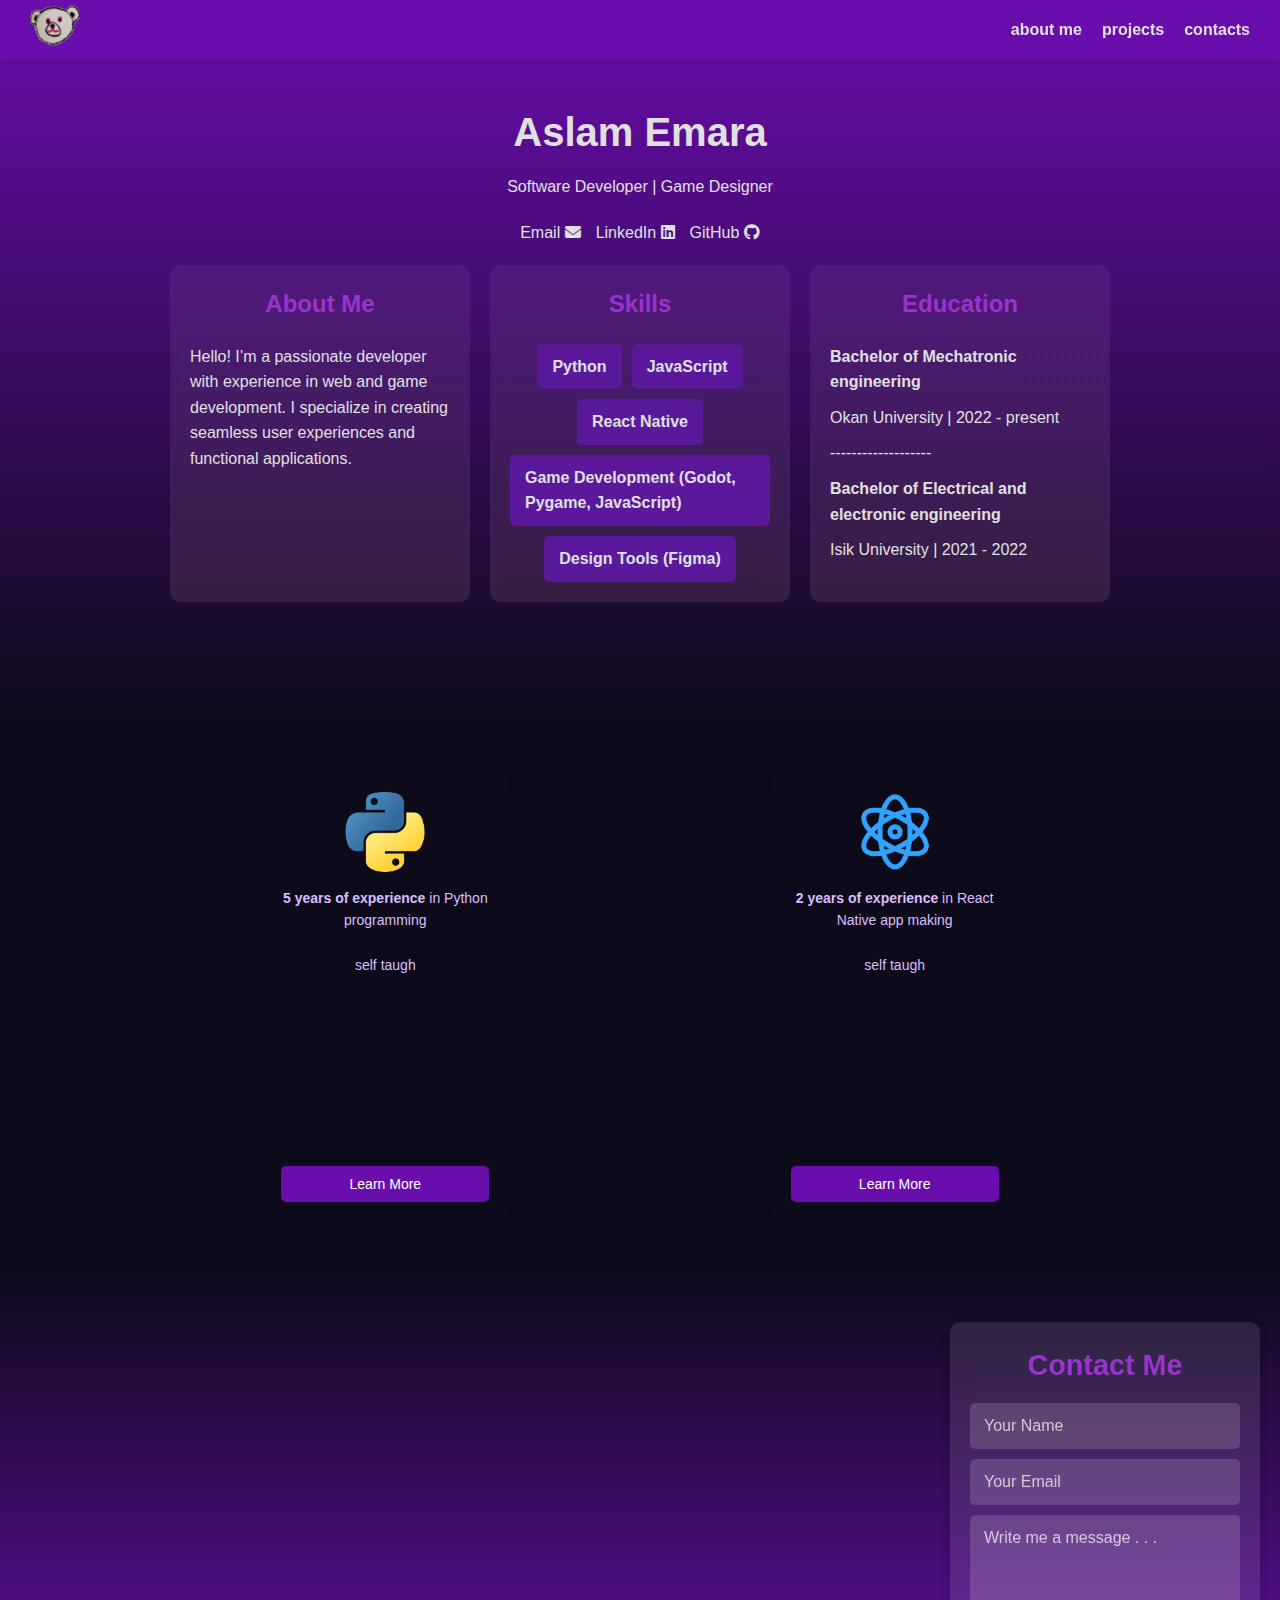
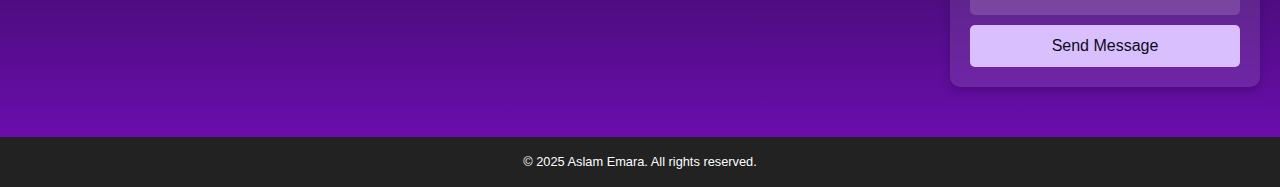
<file: index.html>
<!DOCTYPE html>
<html lang="en">
  <head>
    <meta
      name="viewport"
      content="width=device-width, initial-scale=1.0"
    />
    <meta
      name="viewport"
      content="width=device-width, initial-scale=1.0, maximum-scale=1.0, user-scalable=no"
    />
    <title>Aslam Emara CV</title>
    <link rel="stylesheet" href="styles.css" />
    <link
      rel="stylesheet"
      href="https://cdnjs.cloudflare.com/ajax/libs/font-awesome/6.4.2/css/all.min.css"
    />
  </head>
  <body>
    <div class="top-banner">
      <a
        href="https://panda-s0.github.io/my-portfolio/"
        id="about-me-button"
      >
        <div class="logo">
          <img src="assets/logo.png" alt="Logo" /></div
      ></a>
      <div class="nav-links">
        <a href="#" id="about-me-button">about me</a>
        <a href="#projects" id="projects-button">projects</a>
        <a href="#contact-content" id="contacts-button">contacts</a>
      </div>
    </div>

    <section id="header-content">
      <header>
        <div class="header-content">
          <h1>Aslam Emara</h1>
          <p>Software Developer | Game Designer</p>
          <div class="social-links">
            <a href="mailto:sfamilypanda0.1@gmail.com"
              >Email <i class="fas fa-envelope"></i
            ></a>
            <a
              href="https://www.linkedin.com/in/aslam-emara-647246324/"
              target="_blank"
              >LinkedIn <i class="fab fa-linkedin"></i
            ></a>
            <a href="https://github.com/Panda-S0" target="_blank"
              >GitHub <i class="fab fa-github"></i
            ></a>
          </div>
        </div>
      </header>

      <div id="info-container">
        <div id="about-me" class="info-card">
          <h2>About Me</h2>
          <p>
            Hello! I’m a passionate developer with experience in web and
            game development. I specialize in creating seamless user
            experiences and functional applications.
          </p>
        </div>

        <div id="skills" class="info-card">
          <h2>Skills</h2>
          <ul class="skills-list">
            <li>Python</li>
            <li>JavaScript</li>
            <li>React Native</li>
            <li>Game Development (Godot, Pygame, JavaScript)</li>
            <li>Design Tools (Figma)</li>
          </ul>
        </div>

        <div id="education" class="info-card">
          <h2>Education</h2>
          <p><strong>Bachelor of Mechatronic engineering</strong></p>
          <p>Okan University | 2022 - present</p>
          <p>-------------------</p>
          <p>
            <strong
              >Bachelor of Electrical and electronic engineering</strong
            >
          </p>
          <p>Isik University | 2021 - 2022</p>
        </div>
      </div>
    </section>
    <section id="projects">
      <div class="card-container">
        <div class="card">
          <!-- Background Left Image -->
          <div class="card-bg-left">
            <img src="assets/falling-sand.jpg" alt="Background Image 1" />
          </div>
          <!-- Background Right Image -->
          <div class="card-bg-right">
            <img
              src="assets/sigmented-clock.jpg"
              alt="Background Image 2"
            />
          </div>

          <div class="filler"></div>
          <img src="assets/python.png" alt="Python Logo" />
          <p>
            <strong>5 years of experience</strong> in Python
            programming<br /><br />self taugh
          </p>
          <button
            onclick="location.href='projects/index.html#python-section'"
          >
            Learn More
          </button>
        </div>

        <div class="card">
          <div class="card-bg-left">
            <img src="assets/chatroom-app.jpg" alt="Background Image 1" />
          </div>
          <div class="card-bg-right">
            <img src="assets/foot-to-home.jpg" alt="Background Image 2" />
          </div>

          <div class="filler"></div>
          <img src="assets/react-native.png" alt="React Native Logo" />
          <p>
            <strong>2 years of experience</strong> in React Native app
            making<br /><br />self taugh
          </p>
          <button onclick="location.href='projects/index.html#'">
            Learn More
          </button>
        </div>

        <!-- <div class="card">
          <div class="card-bg-left">
            <img src="assets/blind-cat.jpg" alt="Background Image 1" />
          </div>
          <div class="card-bg-right">
            <img
              src="assets/placeholder-image.jpg"
              alt="Background Image 2"
            />
          </div>

          <div class="filler"></div>
          <img src="assets/godot.png" alt="Godot Logo" />
          <p>
            <strong>1 year of experience</strong> in godot game
            development<br /><br />self taugh
          </p>
          <button
            onclick="location.href='projects/index.html#godot-section'"
          >
            Learn More
          </button>
        </div> -->
      </div>
    </section>

    <section id="contact-content">
      <div id="contact">
        <h2>Contact Me</h2>
        <form action="#">
          <input
            type="text"
            id="name"
            name="name"
            required
            placeholder="Your Name"
          />

          <input
            type="email"
            id="email"
            name="email"
            required
            placeholder="Your Email"
          />

          <textarea
            id="message"
            name="message"
            required
            rows="4"
            placeholder="Write me a message . . ."
          ></textarea>

          <button type="submit">Send Message</button>
        </form>
      </div>
    </section>

    <footer>
      <p>&copy; 2025 Aslam Emara. All rights reserved.</p>
    </footer>
    <script src="script.js"></script>
  </body>
</html>
</file>
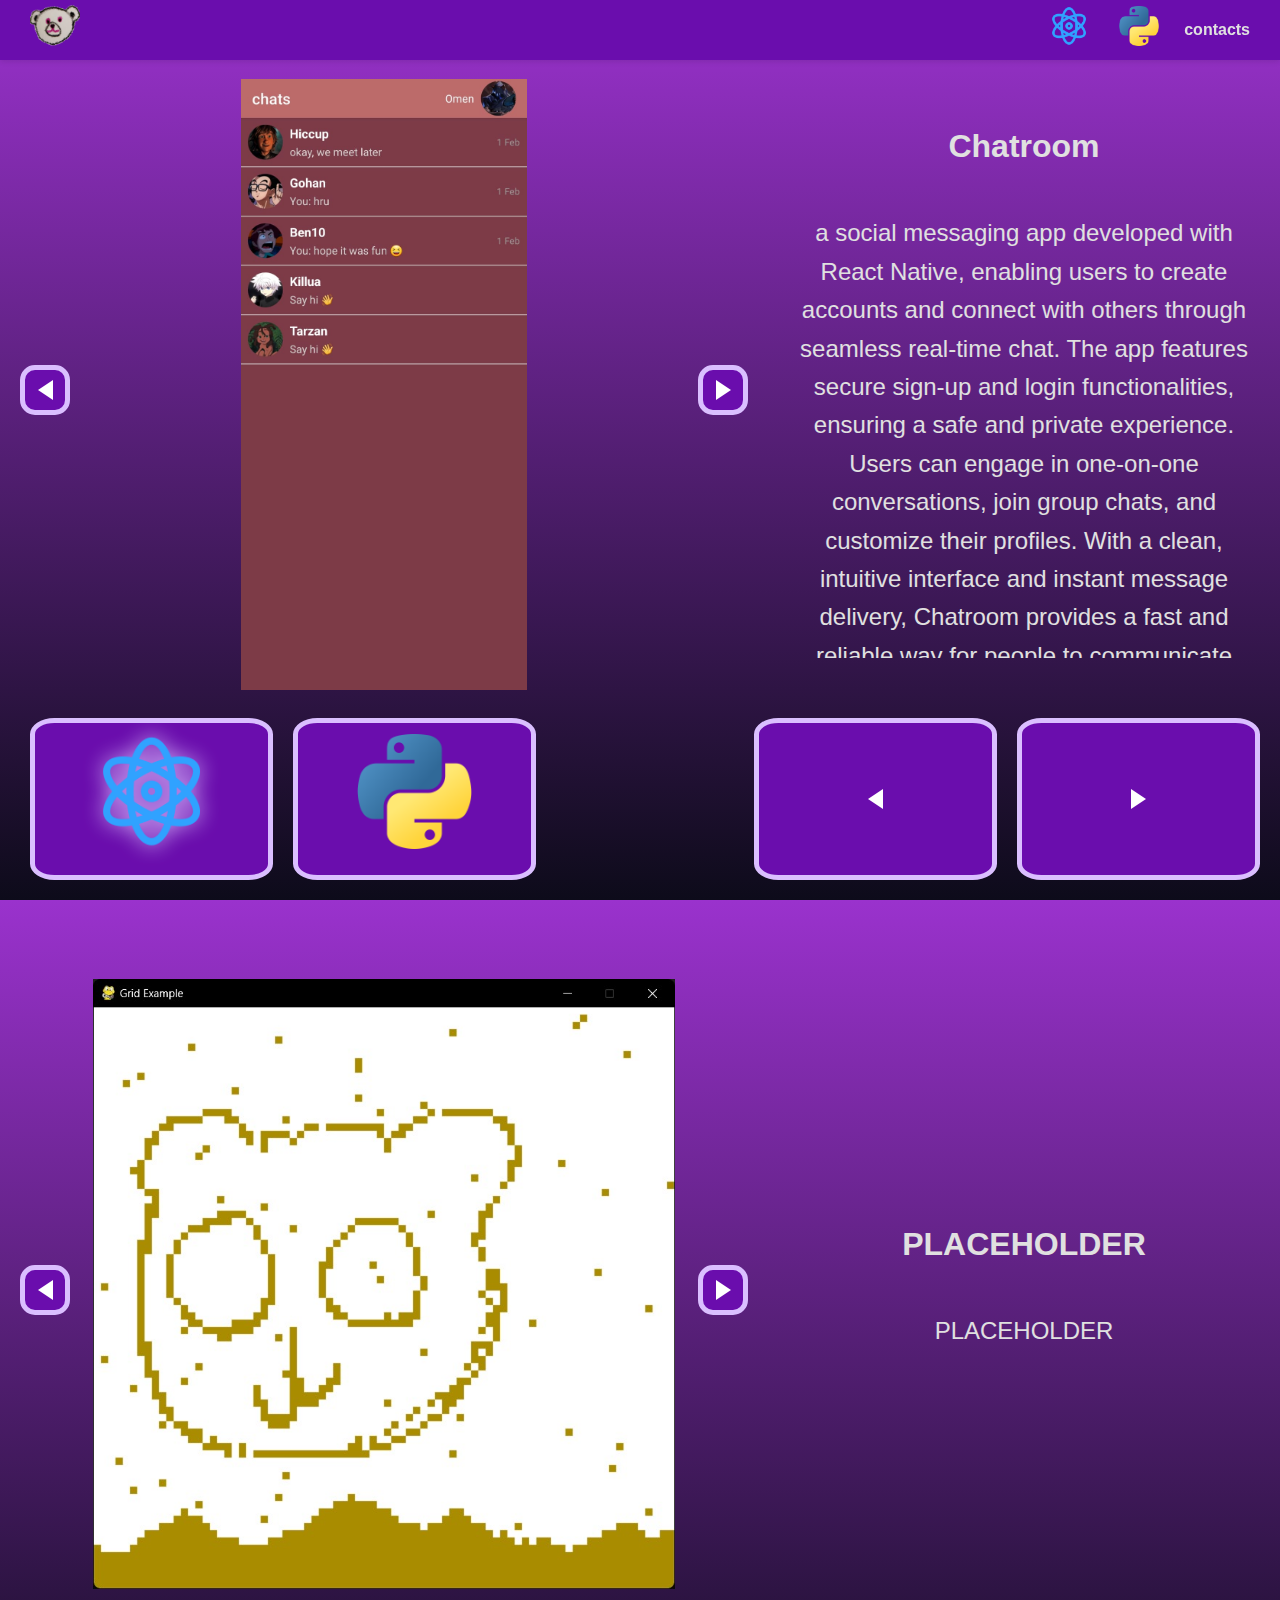
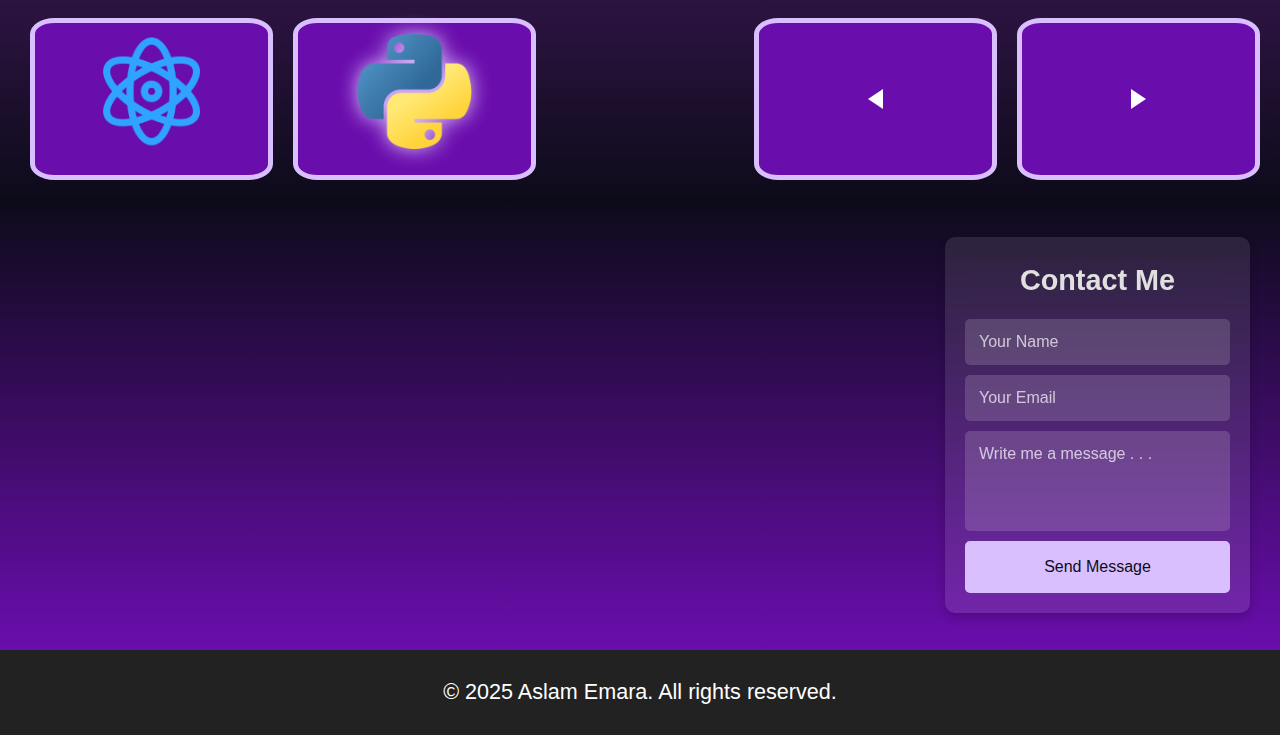
<file: projects/index.html>
<!DOCTYPE html>
<html lang="en">
  <head>
    <meta
      name="viewport"
      content="width=device-width, initial-scale=1.0"
    />
    <title>Aslam Emara CV</title>
    <link rel="stylesheet" href="styles.css" />
    <link
      rel="stylesheet"
      href="https://cdnjs.cloudflare.com/ajax/libs/font-awesome/6.4.2/css/all.min.css"
    />
  </head>
  <body>
    <div class="top-banner">
      <a
        href="https://panda-s0.github.io/my-portfolio/"
        id="about-me-button"
      >
        <div class="logo">
          <img src="../assets/logo.png" alt="Logo" /></div
      ></a>
      <div class="nav-links">
        <a href="#" id="about-me-button">
          <div class="logo">
            <img
              src="../assets/react-native.png"
              alt="Logo"
              style="padding: 5px"
            /></div
        ></a>
        <a href="#python-section" id="about-me-button">
          <div class="logo">
            <img
              src="../assets/python.png"
              alt="Logo"
              style="padding: 5px"
            /></div
        ></a>
        <!-- <a href="#godot-section" id="about-me-button">
          <div class="logo">
            <img
              src="../assets/godot.png"
              alt="Logo"
              style="padding: 5px"
            /></div
        ></a> -->
        <a href="#contact-content" id="contacts-button">contacts</a>
      </div>
    </div>

    <section id="react-native-section" class="section">
      <div class="projects-container">
        <div class="project-part">
          <div class="images-part">
            <button class="click left">
              <div class="arrow"></div>
            </button>
            <img
              src="../assets/React-Native/chatroom-app1.jpg"
              class="active"
            />
            <img
              src="../assets/React-Native/chatroom-app2.jpg"
              class=""
            />
            <img
              src="../assets/React-Native/chatroom-app3.jpg"
              class=""
            />
            <img
              src="../assets/React-Native/chatroom-app4.jpg"
              class=""
            />
            <button class="click right">
              <div class="arrow"></div>
            </button>
          </div>
          <div class="info-part">
            <h2>Chatroom</h2>
            <p>
              a social messaging app developed with React Native, enabling
              users to create accounts and connect with others through
              seamless real-time chat. The app features secure sign-up and
              login functionalities, ensuring a safe and private
              experience. Users can engage in one-on-one conversations,
              join group chats, and customize their profiles. With a
              clean, intuitive interface and instant message delivery,
              Chatroom provides a fast and reliable way for people to
              communicate and stay connected.
            </p>
          </div>
        </div>
        <div class="project-part">
          <div class="images-part">
            <button class="click left">
              <div class="arrow"></div>
            </button>
            <img
              src="../assets/React-Native/foot-to-home1.jpg"
              class="active"
            />
            <img
              src="../assets/React-Native/foot-to-home2.jpg"
              class=""
            />
            <img
              src="../assets/React-Native/foot-to-home3.jpg"
              class=""
            />
            <img
              src="../assets/React-Native/foot-to-home4.jpg"
              class=""
            />
            <button class="click right">
              <div class="arrow"></div>
            </button>
          </div>
          <div class="info-part">
            <h2>Food To Home</h2>
            <p>
              a feature-rich food delivery app built with React Native,
              allowing users to browse a variety of restaurants and select
              from diverse menus. Customers can customize their orders,
              track real-time delivery status, and view the driver's live
              location on an interactive map. With a seamless user
              experience, secure cash-on-delivery payment, and an
              integrated chat feature for direct communication between
              buyers and sellers, Food to Home ensures a convenient and
              reliable way to enjoy restaurant-quality meals from the
              comfort of home.
            </p>
          </div>
        </div>
        <div class="project-part">
          <div class="images-part">
            <button class="click left">
              <div class="arrow"></div>
            </button>
            <img
              src="../assets/React-Native/poster1.png"
              class="active"
            />
            <img src="../assets/React-Native/poster2.png" class="" />
            <img src="../assets/React-Native/poster3.png" class="" />
            <img src="../assets/React-Native/poster4.png" class="" />
            <img src="../assets/React-Native/poster5.png" class="" />
            <button class="click right">
              <div class="arrow"></div>
            </button>
          </div>
          <div class="info-part">
            <h2>Poster</h2>
            <p>
              a social networking app developed with React Native and
              JavaScript, designed for users to review and rate products.
              The app includes comprehensive sign-up and login
              functionalities, enabling users to create accounts, rate
              products, and write detailed reviews. "Poster" fosters a
              community of informed consumers sharing their opinions and
              experiences.
            </p>
          </div>
        </div>
      </div>
      <div class="buttons-part">
        <div class="changeLanguageButtonsContainer">
          <button class="click forBtnPart" onclick="location.href='#'">
            <img
              src="../assets/react-native.png"
              alt="React Native Logo"
              class="currentLanguageImg"
            />
          </button>
          <button
            class="click forBtnPart"
            onclick="location.href='#python-section'"
          >
            <img src="../assets/python.png" alt="Python Logo" />
          </button>
          <!-- <button
            class="click forBtnPart"
            onclick="location.href='#godot-section'"
          >
            <img src="../assets/godot.png" alt="Godot Logo" />
          </button> -->
        </div>
        <div class="changeProjectButtonsContainer">
          <button class="click left forBtnPart">
            <div class="arrow"></div>
          </button>
          <button
            class="click right forBtnPart"
            style="margin-left: 20px"
          >
            <div class="arrow"></div>
          </button>
        </div>
      </div>
    </section>

    <section id="python-section" class="section">
      <div class="projects-container">
        <div class="project-part">
          <div class="images-part">
            <button class="click left">
              <div class="arrow"></div>
            </button>
            <img src="../assets/Python/falling-sand.jpg" />
            <img src="../assets/Python/falling-sand.jpg" />
            <img src="../assets/Python/falling-sand.jpg" />
            <button class="click right">
              <div class="arrow"></div>
            </button>
          </div>
          <div class="info-part">
            <h2>PLACEHOLDER</h2>
            <p>PLACEHOLDER</p>
          </div>
        </div>
        <div class="project-part">
          <div class="images-part">
            <button class="click left">
              <div class="arrow"></div>
            </button>
            <img src="../assets/Python/falling-sand.jpg" />
            <img src="../assets/Python/falling-sand.jpg" />
            <img src="../assets/Python/falling-sand.jpg" />
            <button class="click right">
              <div class="arrow"></div>
            </button>
          </div>
          <div class="info-part">
            <h2>PLACEHOLDER</h2>
            <p>PLACEHOLDER</p>
          </div>
        </div>
        <div class="project-part">
          <div class="images-part">
            <button class="click left">
              <div class="arrow"></div>
            </button>
            <img src="../assets/Python/falling-sand.jpg" />
            <img src="../assets/Python/falling-sand.jpg" />
            <img src="../assets/Python/falling-sand.jpg" />
            <button class="click right">
              <div class="arrow"></div>
            </button>
          </div>
          <div class="info-part">
            <h2>PLACEHOLDER</h2>
            <p>PLACEHOLDER</p>
          </div>
        </div>
      </div>
      <div class="buttons-part">
        <div class="changeLanguageButtonsContainer">
          <button class="click forBtnPart" onclick="location.href='#'">
            <img
              src="../assets/react-native.png"
              alt="React Native Logo"
            />
          </button>
          <button
            class="click forBtnPart"
            onclick="location.href='#python-section'"
          >
            <img
              src="../assets/python.png"
              alt="Python Logo"
              class="currentLanguageImg"
            />
          </button>
          <!-- <button
            class="click forBtnPart"
            onclick="location.href='#godot-section'"
          >
            <img src="../assets/godot.png" alt="Godot Logo" />
          </button> -->
        </div>
        <div class="changeProjectButtonsContainer">
          <button class="click left forBtnPart">
            <div class="arrow"></div>
          </button>
          <button
            class="click right forBtnPart"
            style="margin-left: 20px"
          >
            <div class="arrow"></div>
          </button>
        </div>
      </div>
    </section>

    <!-- <section id="godot-section" class="section">
      <div class="projects-container">
        <div class="project-part">
          <div class="images-part">
            <button class="click left">
              <div class="arrow"></div>
            </button>
            <img src="../assets/Python/falling-sand.jpg" />
            <img src="../assets/Python/falling-sand.jpg" />
            <img src="../assets/Python/falling-sand.jpg" />
            <button class="click right">
              <div class="arrow"></div>
            </button>
          </div>
          <div class="info-part">
            <h2>PLACEHOLDER</h2>
            <p>PLACEHOLDER</p>
          </div>
        </div>
        <div class="project-part">
          <div class="images-part">
            <button class="click left">
              <div class="arrow"></div>
            </button>
            <img src="../assets/Python/falling-sand.jpg" />
            <img src="../assets/Python/falling-sand.jpg" />
            <img src="../assets/Python/falling-sand.jpg" />
            <button class="click right">
              <div class="arrow"></div>
            </button>
          </div>
          <div class="info-part">
            <h2>PLACEHOLDER</h2>
            <p>PLACEHOLDER</p>
          </div>
        </div>
        <div class="project-part">
          <div class="images-part">
            <button class="click left">
              <div class="arrow"></div>
            </button>
            <img src="../assets/Python/falling-sand.jpg" />
            <img src="../assets/Python/falling-sand.jpg" />
            <img src="../assets/Python/falling-sand.jpg" />
            <button class="click right">
              <div class="arrow"></div>
            </button>
          </div>
          <div class="info-part">
            <h2>PLACEHOLDER</h2>
            <p>PLACEHOLDER</p>
          </div>
        </div>
      </div>
      <div class="buttons-part">
        <div class="changeLanguageButtonsContainer">
          <button class="click forBtnPart" onclick="location.href='#'">
            <img
              src="../assets/react-native.png"
              alt="React Native Logo"
            />
          </button>
          <button
            class="click forBtnPart"
            onclick="location.href='#python-section'"
          >
            <img src="../assets/python.png" alt="Python Logo" />
          </button>
          <button
            class="click forBtnPart"
            onclick="location.href='#godot-section'"
          >
            <img
              src="../assets/godot.png"
              alt="Godot Logo"
              class="currentLanguageImg"
            />
          </button>
        </div>
        <div class="changeProjectButtonsContainer">
          <button class="click left forBtnPart">
            <div class="arrow"></div>
          </button>
          <button
            class="click right forBtnPart"
            style="margin-left: 20px"
          >
            <div class="arrow"></div>
          </button>
        </div>
      </div>
    </section> -->

    <section id="contact-content">
      <div id="contact">
        <h1>Contact Me</h1>
        <form action="#">
          <input
            type="text"
            id="name"
            name="name"
            required
            placeholder="Your Name"
          />

          <input
            type="email"
            id="email"
            name="email"
            required
            placeholder="Your Email"
          />

          <textarea
            id="message"
            name="message"
            required
            rows="4"
            placeholder="Write me a message . . ."
          ></textarea>

          <button type="submit">Send Message</button>
        </form>
      </div>
    </section>

    <footer>
      <p>&copy; 2025 Aslam Emara. All rights reserved.</p>
    </footer>
    <script src="script.js"></script>
  </body>
</html>
</file>
<file: styles.css>
:root {
  --bg-color: #0d0b1a; /* Very Dark Purple */
  --primary-color: #6a0dad; /* Deep Purple */
  --secondary-color: #9a32cd; /* Medium Purple */
  --text-color: #e0e0e0; /* Light Gray */
  --highlight: #5a189a; /* Muted Purple */
  --hover-color: #dabfff; /* Soft Lavender */
  scroll-behavior: smooth;
}

/* Reset styles */
* {
  margin: 0;
  padding: 0;
  box-sizing: border-box;
  font-family: Arial, sans-serif;
}

.dot {
  z-index: 101;
  background: #dabfff;
  height: 5px;
  width: 5px;
  border-radius: 50%; /* Make it a circle */
  position: fixed; /* Position relative to the page */
  pointer-events: none; /* Prevent blocking clicks */
  opacity: 1;
  transition: opacity 0.5s ease-out; /* Smooth fade-out effect */
}

/* Body */
body {
  font-family: "Arial", sans-serif;
  line-height: 1.6;
  background-color: var(--bg-color);
  color: var(--text-color);
  padding: 0px;
  overflow-x: hidden;
}

/* Custom scrollbar */
body::-webkit-scrollbar {
  width: 8px;
}

body::-webkit-scrollbar-track {
  background: var(--bg-color);
}

body::-webkit-scrollbar-thumb {
  background: var(--secondary-color);
  border-radius: 4px;
}

body::-webkit-scrollbar-thumb:hover {
  background: var(--hover-color);
}

/* Top Navigation Bar */
.top-banner {
  position: fixed;
  top: 0;
  left: 0;
  width: 100%;
  height: 60px;
  background-color: var(--primary-color);
  display: flex;
  align-items: center;
  justify-content: space-between;
  padding: 0 30px;
  box-shadow: 0 2px 5px rgba(0, 0, 0, 0.1);
  z-index: 100;
  transition: background-color 0.3s ease;
}

.top-banner.scrolled {
  background-color: rgba(0, 0, 0, 0.7);
}

.logo img {
  width: 50px;
  height: auto;
}

.nav-links {
  display: flex;
  gap: 20px;
}

.nav-links a {
  text-decoration: none;
  color: var(--text-color);
  font-size: 16px;
  font-weight: bold;
  transition: color 0.3s ease;
}

.nav-links a:hover {
  color: var(--hover-color);
}

/* Header */
#header-content {
  display: flex;
  flex-direction: column;
  justify-content: center;
  align-items: center;
  height: auto; /* Remove fixed height */
  padding: 100px 20px; /* Add padding for spacing */
  background: linear-gradient(
    to bottom,
    var(--primary-color),
    var(--bg-color)
  );
}

.header-content {
  text-align: center;
}

header h1 {
  font-size: 2.5em; /* Smaller font size for mobile */
  margin-bottom: 10px;
}

header p {
  font-size: 1em; /* Smaller font size for mobile */
  margin-bottom: 20px;
}

.social-links {
  display: flex;
  justify-content: center;
  gap: 15px;
}

.social-links a {
  text-decoration: none;
  color: var(--text-color);
  font-size: 1em;
  transition: color 0.3s ease;
}

.social-links a:hover {
  color: var(--hover-color);
}

/* Info Container */
#info-container {
  display: flex;
  flex-wrap: wrap;
  justify-content: center;
  gap: 20px;
  padding: 20px;
  max-width: 1200px;
  margin: 0 auto;
}

.info-card {
  background: linear-gradient(
    to bottom,
    rgba(255, 255, 255, 0.05),
    rgba(255, 200, 200, 0.1)
  );
  border-radius: 10px;
  padding: 20px;
  width: 100%;
  max-width: 300px;
  transition: transform 0.3s ease;
}

.info-card:hover {
  transform: scale(1.05);
}

h2 {
  color: var(--secondary-color);
  margin-bottom: 20px;
  text-align: center;
}

/* Skills */
.skills-list {
  list-style: none;
  display: flex;
  flex-wrap: wrap;
  justify-content: center;
  gap: 10px;
}

.skills-list li {
  background-color: var(--highlight);
  padding: 10px 15px;
  border-radius: 5px;
  color: var(--text-color);
  font-weight: bold;
  transition: background-color 0.3s ease;
}

/* Education */
#education p {
  margin-bottom: 10px;
}

/* PROJECTS */
#projects {
  display: flex;
  justify-content: center;
  align-items: center;
  height: auto; /* Remove fixed height */
  padding: 50px 20px; /* Add padding for spacing */
  background-color: var(--bg-color);
  color: var(--text-color);
}

.card-container {
  display: flex;
  flex: 1;
  justify-content: space-evenly;
  gap: 20px;
}

.card {
  position: relative;
  width: 20%;
  height: 50vh;
  padding: 20px;
  border-radius: 10px;
  box-shadow: 0 4px 12px rgba(0, 0, 0, 0.3);
  text-align: center;
  display: flex;
  flex-direction: column;
  align-items: center;
  transition: filter 0.3s ease-in-out;
}

.card:hover {
  z-index: 3;
}

.card:not(:hover) {
  animation: zIndexChange 0.5s forwards;
}

@keyframes zIndexChange {
  0% { z-index: 2; }
  99% { z-index: 2; }
  100% { z-index: 1; }
}

.filler {
  position: absolute;
  width: 100%;
  height: 100%;
  z-index: -1;
  top: 0;
  left: 0;
  background: linear-gradient(145deg, #5a189a, #9a32cd);
  border-radius: 10px;
}

.card img {
  width: 80px;
  height: 80px;
  object-fit: contain;
  margin-bottom: 15px;
}

.card p {
  flex-grow: 1;
  font-size: 14px;
  color: var(--hover-color);
}

.card button {
  background-color: var(--primary-color);
  color: white;
  border: none;
  padding: 10px 15px;
  border-radius: 5px;
  cursor: pointer;
  font-size: 14px;
  width: 100%;
  margin-top: 15px;
  transition: background-color 0.3s ease-in-out,
    transform 0.2s ease-in-out;
}

.card button:hover {
  background-color: var(--highlight);
  transform: scale(1.05);
}

.card-bg-left,
.card-bg-right {
  position: absolute;
  top: 0;
  width: 90%;
  height: 90%;
  z-index: -3;
  overflow: hidden;
  border-radius: 10px;
  transition: transform 0.5s ease-in-out, opacity 0.5s ease-in-out;
}

.card-bg-left {
  left: 0;
  transform: translateX(-30px) rotate(-5deg);
}

.card-bg-right {
  right: 0;
  transform: translateX(30px) rotate(5deg);
}

.card-bg-left img,
.card-bg-right img {
  width: 100%;
  height: 100%;
  object-fit: cover;
  object-position: center;
}

.card:hover .card-bg-left {
  transform: translateX(-120px) translateY(-10px) scale(1.1)
    rotate(-12deg);
  opacity: 1;
}

.card:hover .card-bg-right {
  transform: translateX(120px) translateY(-10px) scale(1.1) rotate(12deg);
  opacity: 1;
}


/* CONTACT SECTION */
#contact-content {
  display: flex;
  justify-content: right;
  align-items: center;
  height: auto; /* Auto height for content */
  padding: 50px 20px; /* Add padding for spacing */
  background: linear-gradient(
    to bottom,
    var(--bg-color),
    var(--primary-color)
  );
  color: var(--text-color);
}

#contact {
  width: 25%;
  max-width: 500px;
  background: rgba(255, 255, 255, 0.1);
  padding: 20px;
  border-radius: 10px;
  box-shadow: 0 4px 10px rgba(0, 0, 0, 0.2);
  backdrop-filter: blur(10px);
  text-align: center;
}

#contact h2 {
  margin-bottom: 15px;
  font-size: 1.8rem;
}

form {
  display: flex;
  flex-direction: column;
  gap: 10px;
}

form input,
form textarea {
  resize: none;
  width: 100%;
  padding: 12px;
  border: 2px solid transparent;
  border-radius: 5px;
  font-size: 1rem;
  background: rgba(255, 255, 255, 0.15);
  color: white;
  transition: all 0.3s ease-in-out;
}

form input:focus,
form textarea:focus {
  outline: none;
  border-color: var(--hover-color);
  background: rgba(255, 255, 255, 0.25);
  transform: scale(1.02);
}

form input::placeholder,
form textarea::placeholder {
  color: rgba(255, 255, 255, 0.7);
}

.error-message {
  color: #ff4d4d;
  font-size: 0.85rem;
  display: none;
}

button {
  background-color: var(--hover-color);
  color: var(--bg-color);
  border: none;
  padding: 12px;
  border-radius: 5px;
  cursor: pointer;
  font-size: 1rem;
  transition: all 0.3s ease-in-out;
}

button:hover {
  background-color: var(--secondary-color);
  transform: translateY(-2px) scale(1.05);
}




/* Responsive Design */
@media (max-width: 800px) {
  .nav-links {
    gap: 10px;
    align-items: center;
  }

  .top-banner {
    padding: 0 10px; /* Reduce padding */
  }

  #info-container {
    flex-direction: column; /* Stack cards vertically */
    align-items: center;
  }

  .info-card {
    max-width: 100%; /* Full width on mobile */
  }

  .card-container {
    flex-direction: column; /* Stack cards vertically */
    align-items: center;
  }

  .card {
    width: 50%; /* Wider cards on mobile */
    height: auto; /* Auto height for content */
    margin-bottom: 20px; /* Add spacing between cards */
  }

  #contact-content {
    height: auto; /* Auto height for content */
    padding: 20px;
  }

  #contact {
    width: 90%; /* Full width on mobile */
  }
}

/* FOOTER */
footer {
  background-color: #222;
  color: white;
  padding: 15px 0;
  text-align: center;
  font-size: 0.8em; /* Smaller font size for mobile */
}
</file>
<file: projects/styles.css>
:root {
  --bg-color: #0d0b1a; /* Very Dark Purple */
  --primary-color: #6a0dad; /* Deep Purple */
  --secondary-color: #9a32cd; /* Medium Purple */
  --text-color: #e0e0e0; /* Light Gray */
  --highlight: #5a189a; /* Muted Purple */
  --hover-color: #dabfff; /* Soft Lavender */
  scroll-behavior: smooth;
}

/* Reset styles */
* {
  margin: 0;
  padding: 0;
  box-sizing: border-box;
  font-family: Arial, sans-serif;
}

/* Dot (used in JS) */
.dot {
  z-index: 101;
  background: white;
  height: 5px;
  width: 5px;
  border-radius: 50%; /* Make it a circle */
  position: fixed; /* Position relative to the page */
  pointer-events: none; /* Prevent blocking clicks */
  opacity: 1;
  transition: opacity 0.5s ease-out; /* Smooth fade-out effect */
}

/* Body */
body {
  font-family: "Arial", sans-serif;
  line-height: 1.6;
  background-color: var(--bg-color);
  color: var(--text-color);
  padding: 0px;
}

/* Custom scrollbar */
body::-webkit-scrollbar,
p::-webkit-scrollbar {
  width: 8px;
}

body::-webkit-scrollbar-track,
p::-webkit-scrollbar-track {
  background: var(--bg-color);
}

body::-webkit-scrollbar-thumb,
p::-webkit-scrollbar-thumb {
  background: var(--hover-color);
  border-radius: 4px;
}

body::-webkit-scrollbar-thumb:hover,
p::-webkit-scrollbar-thumb:hover {
  background: var(--hover-color);
}

/* Top Navigation Bar */
.top-banner {
  position: fixed;
  top: 0;
  left: 0;
  width: 100%;
  height: 60px;
  background-color: var(--primary-color);
  display: flex;
  align-items: center;
  justify-content: space-between;
  padding: 0 30px;
  box-shadow: 0 2px 5px rgba(0, 0, 0, 0.1);
  z-index: 100;
  transition: background-color 0.3s ease;
}

.logo img {
  width: 50px;
  height: auto;
}

.nav-links {
  display: flex;
  gap: 20px;
  align-items: center;
}

.nav-links a {
  text-decoration: none;
  color: var(--text-color);
  font-size: 16px;
  font-weight: bold;
  transition: color 0.3s ease;
}

.nav-links a:hover {
  color: var(--hover-color);
}

/* Section Styling */
.section {
  display: flex;
  flex-direction: column;
  justify-content: center;
  align-items: center;
  height: 100vh;
  background-color: var(--bg-color);
  color: var(--text-color);
  padding: 20px 0px;
  background: linear-gradient(
    to bottom,
    var(--secondary-color),
    var(--bg-color)
  );
}

.projects-container {
  position: relative;
  height: 80%;
  width: 100%;
  display: flex;
  padding-top: 2%;
  overflow: hidden;
}

.project-part {
  display: flex;
  position: absolute;
  height: 100%;
  width: 100%;
  display: flex;
  opacity: 0;
  transition: transform 0.5s ease-in-out, opacity 0.5s ease-in-out; /* Add transform to the transition */
}

.project-part.active {
  opacity: 1;
  transform: translateX(0%);
}

.project-part.prev {
  transform: translateX(-100%);
}

.project-part.next {
  transform: translateX(100%);
}

.images-part {
  position: relative;
  width: 60%;
  height: 100%;
  display: flex;
  align-items: center;
  justify-content: space-between;
  overflow: hidden;
  padding: 0px 20px;
}
.images-part img {
  padding: 33px;
  padding-bottom: 44px;
  position: absolute;
  width: calc(100% - 120px); /* Adjust width to account for padding */
  top: 0;
  left: 60px; /* Adjust based on your layout */
  height: 100%;
  opacity: 0; /* Start with all images hidden */
  transition: transform 0.5s ease-in-out, opacity 0.5s ease-in-out; /* Add transform to the transition */
  object-fit: contain;
}
.images-part img.active {
  opacity: 1; /* Make the active image visible */
  transform: translateX(0%); /* Active image is in the center */
}

.images-part img.prev {
  transform: translateX(-100%); /* Slide the previous image to the left */
}

.images-part img.next {
  transform: translateX(100%); /* Slide the next image to the right */
}

.click {
  width: 50px;
  height: 50px;
  border-radius: 30%;
  background-color: var(--primary-color);
  display: flex;
  justify-content: center;
  align-items: center;
  z-index: 1;
}

.arrow {
  width: 0;
  height: 0;
  border-top: 10px solid transparent;
  border-bottom: 10px solid transparent;
}

.right .arrow {
  border-left: 15px solid white;
}

.left .arrow {
  border-right: 15px solid white;
}

.info-part {
  width: 40%;
  height: 100%;
  display: flex;
  flex-direction: column;
  align-items: center;
  justify-content: center;
  padding: 20px;
  overflow: hidden; /* Prevents overflow issues */
}

h2 {
  text-align: center;
  font-size: 2em;
  padding-bottom: 1em;
}

p {
  text-align: center;
  font-size: 1.5em;
  max-height: 70%; /* Adjust as needed */
  overflow-y: auto; /* Enables scrolling */
  padding: 10px;
  width: 100%;
}

.buttons-part {
  height: 20%;
  width: 100%;
  display: flex;
  justify-content: space-between;
  padding: 10px 20px 0px;
}

.forBtnPart {
  height: 100%;
  width: auto;
  aspect-ratio: 1.5;
  border-radius: 10%;
}

.changeProjectButtonsContainer {
  display: flex;
  justify-content: flex-end;
  width: 40%;
}

.changeLanguageButtonsContainer {
  display: flex;
  width: 60%;
}

.changeLanguageButtonsContainer img {
  height: 90%;
  width: auto;
  aspect-ratio: 1;
  object-fit: contain;
  margin-bottom: 15px;
}

.currentLanguageImg {
  filter: drop-shadow(0 0 10px var(--hover-color));
}

.changeLanguageButtonsContainer button {
  margin: 0px 10px;
}

/* CONTACT SECTION */
#contact-content {
  display: flex;
  justify-content: right;
  align-items: center;
  height: 50vh; /* Half of the viewport */
  background: linear-gradient(
    to bottom,
    var(--bg-color),
    var(--primary-color)
  );
  color: var(--text-color);
  padding: 30px;
}

#contact {
  width: 25%;
  max-width: 500px;
  background: rgba(255, 255, 255, 0.1);
  padding: 20px;
  border-radius: 10px;
  box-shadow: 0 4px 10px rgba(0, 0, 0, 0.2);
  backdrop-filter: blur(10px);
  text-align: center;
}

#contact h1 {
  margin-bottom: 15px;
  font-size: 1.8rem;
}

/* Form Styling */
form {
  display: flex;
  flex-direction: column;
  gap: 10px;
}

/* Animated Inputs */
form input,
form textarea {
  resize: none;
  width: 100%;
  padding: 12px;
  border: 2px solid transparent;
  border-radius: 5px;
  font-size: 1rem;
  background: rgba(255, 255, 255, 0.15);
  color: white;
  transition: all 0.3s ease-in-out;
}

/* Input Animation on Focus */
form input:focus,
form textarea:focus {
  outline: none;
  border-color: var(--hover-color);
  background: rgba(255, 255, 255, 0.25);
  transform: scale(1.02);
}

/* Placeholder Styling */
form input::placeholder,
form textarea::placeholder {
  color: rgba(255, 255, 255, 0.7);
}

/* Button Animation */
button {
  background-color: var(--hover-color);
  color: var(--bg-color);
  border: none;
  padding: 12px;
  border-radius: 5px;
  cursor: pointer;
  font-size: 1rem;
  transition: all 0.3s ease-in-out;
  border-color: var(--hover-color);
  border-width: 5px;
  border-style: solid;
}

/* Apply hover effects only on devices that support hover */
@media (hover: hover) {
  button:hover {
    background-color: var(--hover-color);
    transform: translateY(-2px) scale(1.05);
  }
}

/* Add an active state for touch devices */
button:active {
  background-color: var(--hover-color);
  transform: translateY(0) scale(1);
}

/* Mobile Responsive */
@media (max-width: 800px) {
  #contact-content {
    height: auto; /* Auto height for content */
    padding: 20px;
  }

  #contact {
    width: 90%; /* Full width on mobile */
  }
  .project-part {
    flex-direction: column;
  }

  .images-part,
  .info-part,
  .changeProjectButtonsContainer {
    width: 100%;
  }
  .images-part img {
    padding-bottom: 0;
  }
  .changeLanguageButtonsContainer {
    display: none;
  }
  .buttons-part {
    justify-content: flex-end;
  }
  .changeProjectButtonsContainer .click {
    width: 40%;
  }.changeProjectButtonsContainer{justify-content: space-between;}
}

/* FOOTER */
footer {
  background-color: #222;
  color: white;
  padding: 15px 0;
  text-align: center;
  font-size: 0.9rem;
}
</file>
